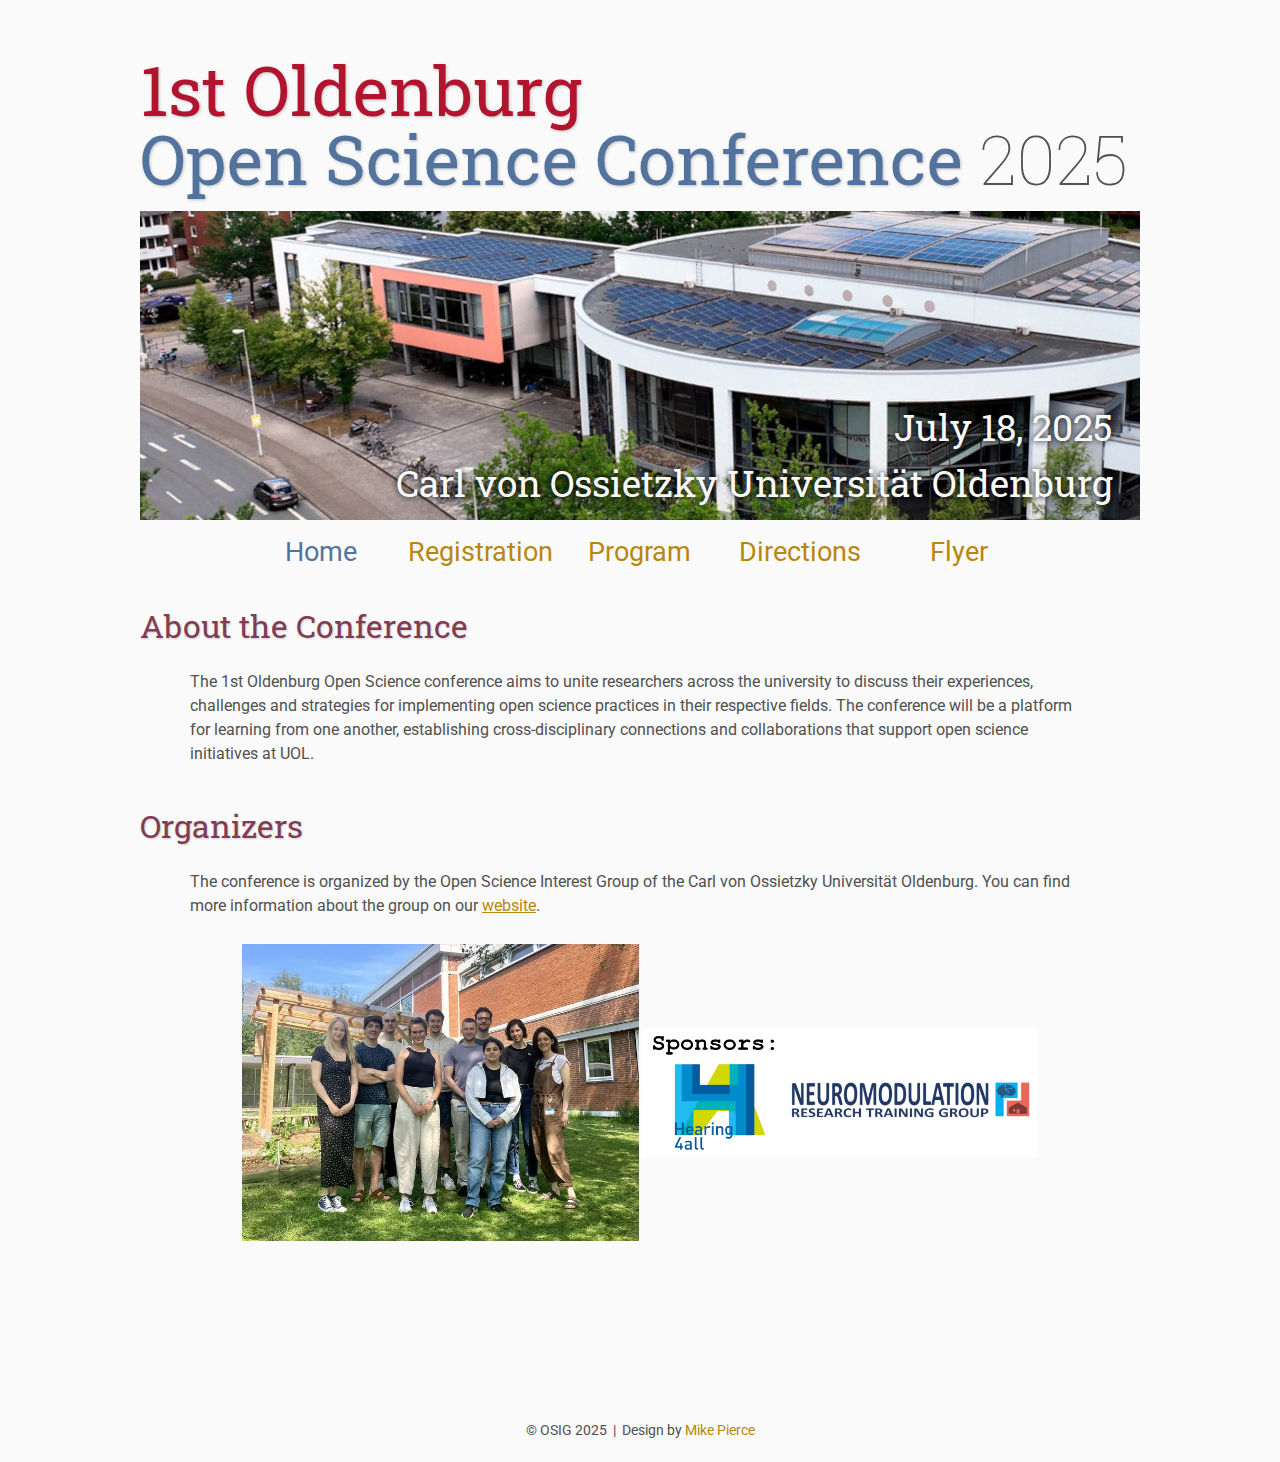
<file: index.html>
<!DOCTYPE html>
<html lang="de">
  
<head>
    <meta charset="UTF-8">
    <base href=".">
    <link rel="shortcut icon" type="image/png" href="assets/icon.png"/>
    <link rel="stylesheet" type="text/css" media="all" href="assets/main.css"/>
    <meta name="description" content="1st Oldenburg Open Science Conference">
    <meta name="resource-type" content="document">
    <meta name="distribution" content="global">
    <meta name="KeyWords" content="Conference">
    <title>1st Oldenburg Open Science Conference</title>
</head>

<body>

    <div class="banner">
        <img src="assets/banner.jpg" alt="Banner">
        <div class="top-left">
            <span class="title1">1st Oldenburg</span><span class="title2"><br>Open Science Conference</span> <span class="year">2025</span>
        </div>
        <div class="bottom-right">
            July 18, 2025 <br> Carl von Ossietzky Universität Oldenburg
        </div>
    </div>

    <table class="navigation">
        <tr>
            <td class="navigation">
                <a class="current" title="Conference Home Page" href=".">Home</a>
            </td>
            <td class="navigation">
                <a title="Register for the Conference" href="registration">Registration</a>
            </td>
            <td class="navigation">
                <a title="Conference Program" href="program">Program</a> 
            </td>
            <td class="navigation">
                <a title="Directions to the Conference" href="directions">Directions</a>
            </td>
            <td class="navigation">
                <a title="Conference Flyer" href="flyer">Flyer</a>
            </td>
        </tr>
    </table>


    <h2>About the Conference</h2>
    <p>
        The 1st Oldenburg Open Science conference aims to unite researchers across the university 
        to discuss their experiences, challenges and strategies for implementing open science practices 
        in their respective fields. The conference will be a platform for learning from one another, 
        establishing cross-disciplinary connections and collaborations that support open 
        science initiatives at UOL.
    </p>


    <h2>Organizers</h2>
    <p>
        The conference is organized by the Open Science Interest Group of the Carl von Ossietzky Universität Oldenburg.
        You can find more information about the group on our <a href="https://uol.de/psychologie/open-science/osig">website</a>.
    </p>
    
    <div class="organizers" style="text-align:center; margin:1em 0;">
    <table class="sponsors">
    <tr>
        <td class="sponsor">
            <a href="https://uol.de/psychologie/open-science/osig">
            <img src="assets/osig.jpg" alt="OSIG">
        </a>
        </td>
        <td class="sponsor">
        <a href="https://uol.de/neuromodulation">
            <img src="assets/sponsors.png" alt="Sponsors" style="width:100%;">
        </a>
        </td>
    </tr>
    </table>


    <footer>
        &copy; OSIG 2025
        &nbsp;|&nbsp; Design by <a href="https://github.com/mikepierce">Mike Pierce</a>
    </footer>

</body>
</html>
</file>
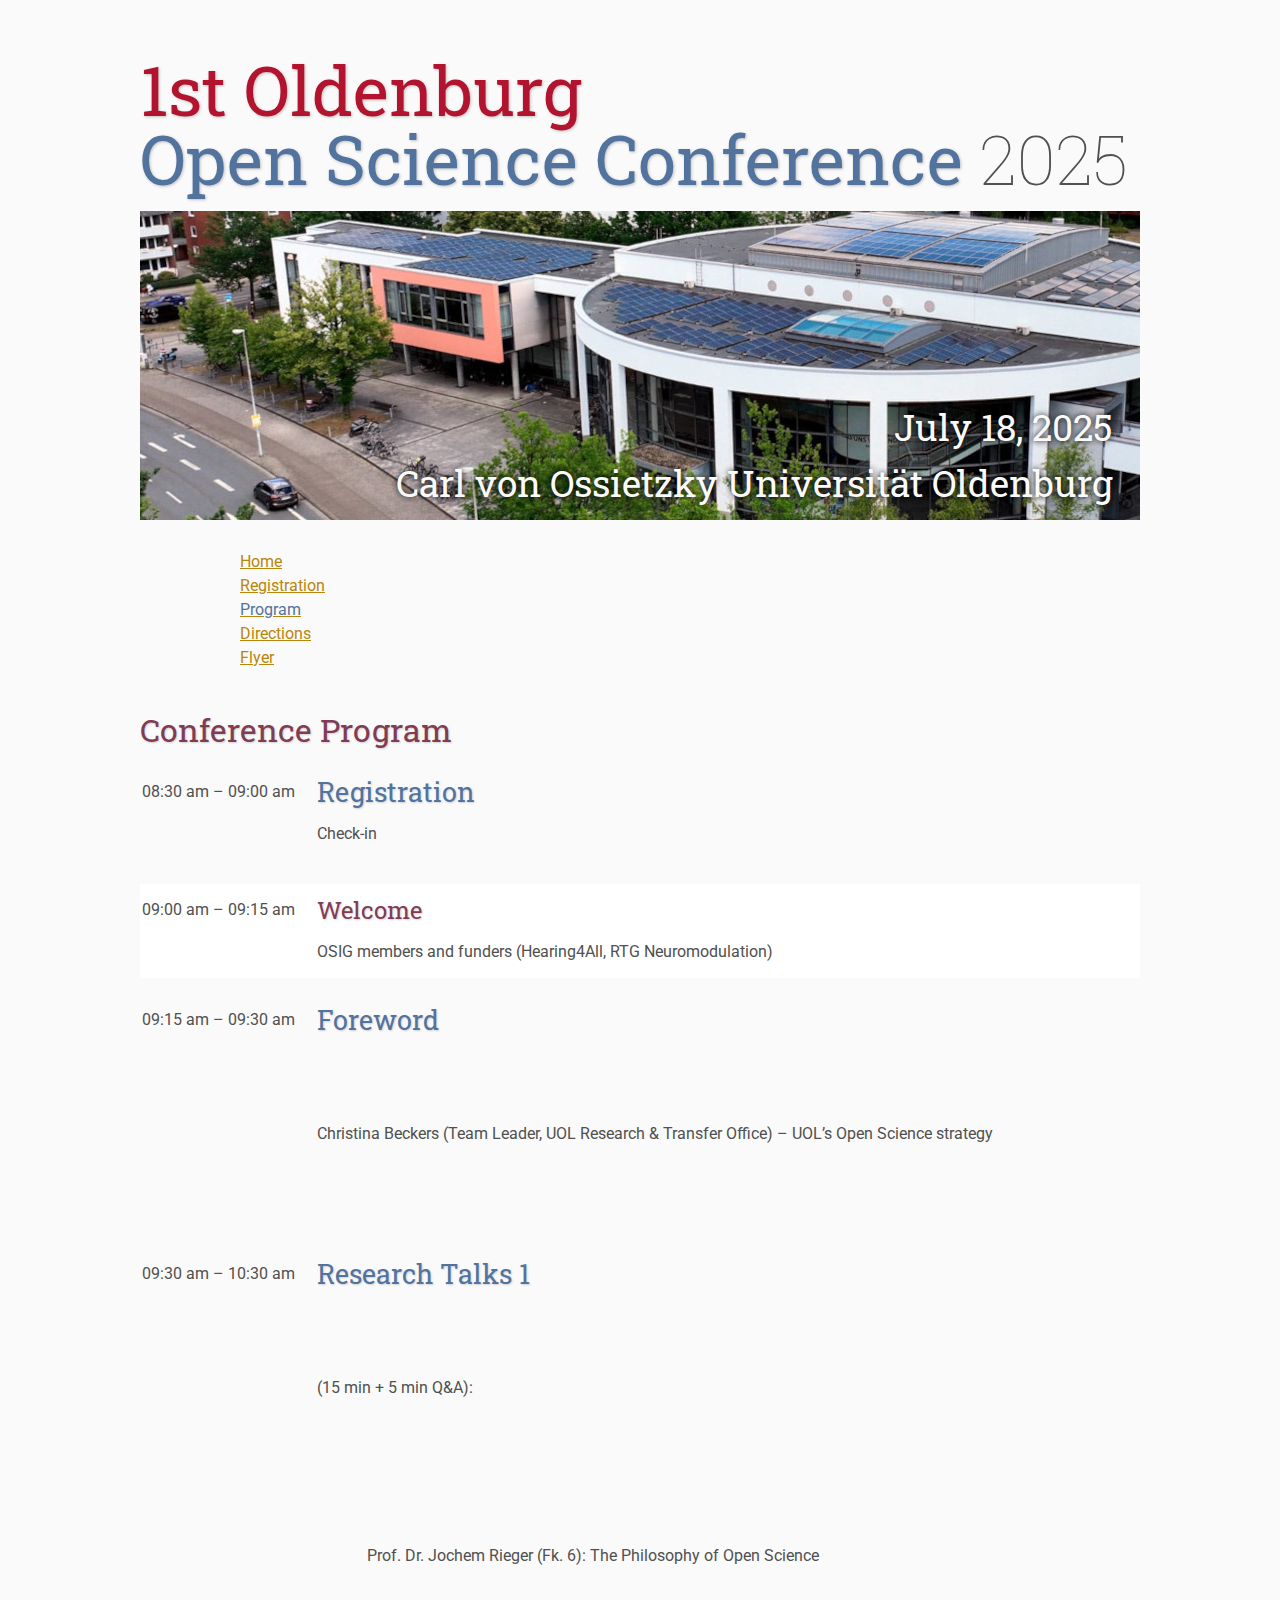
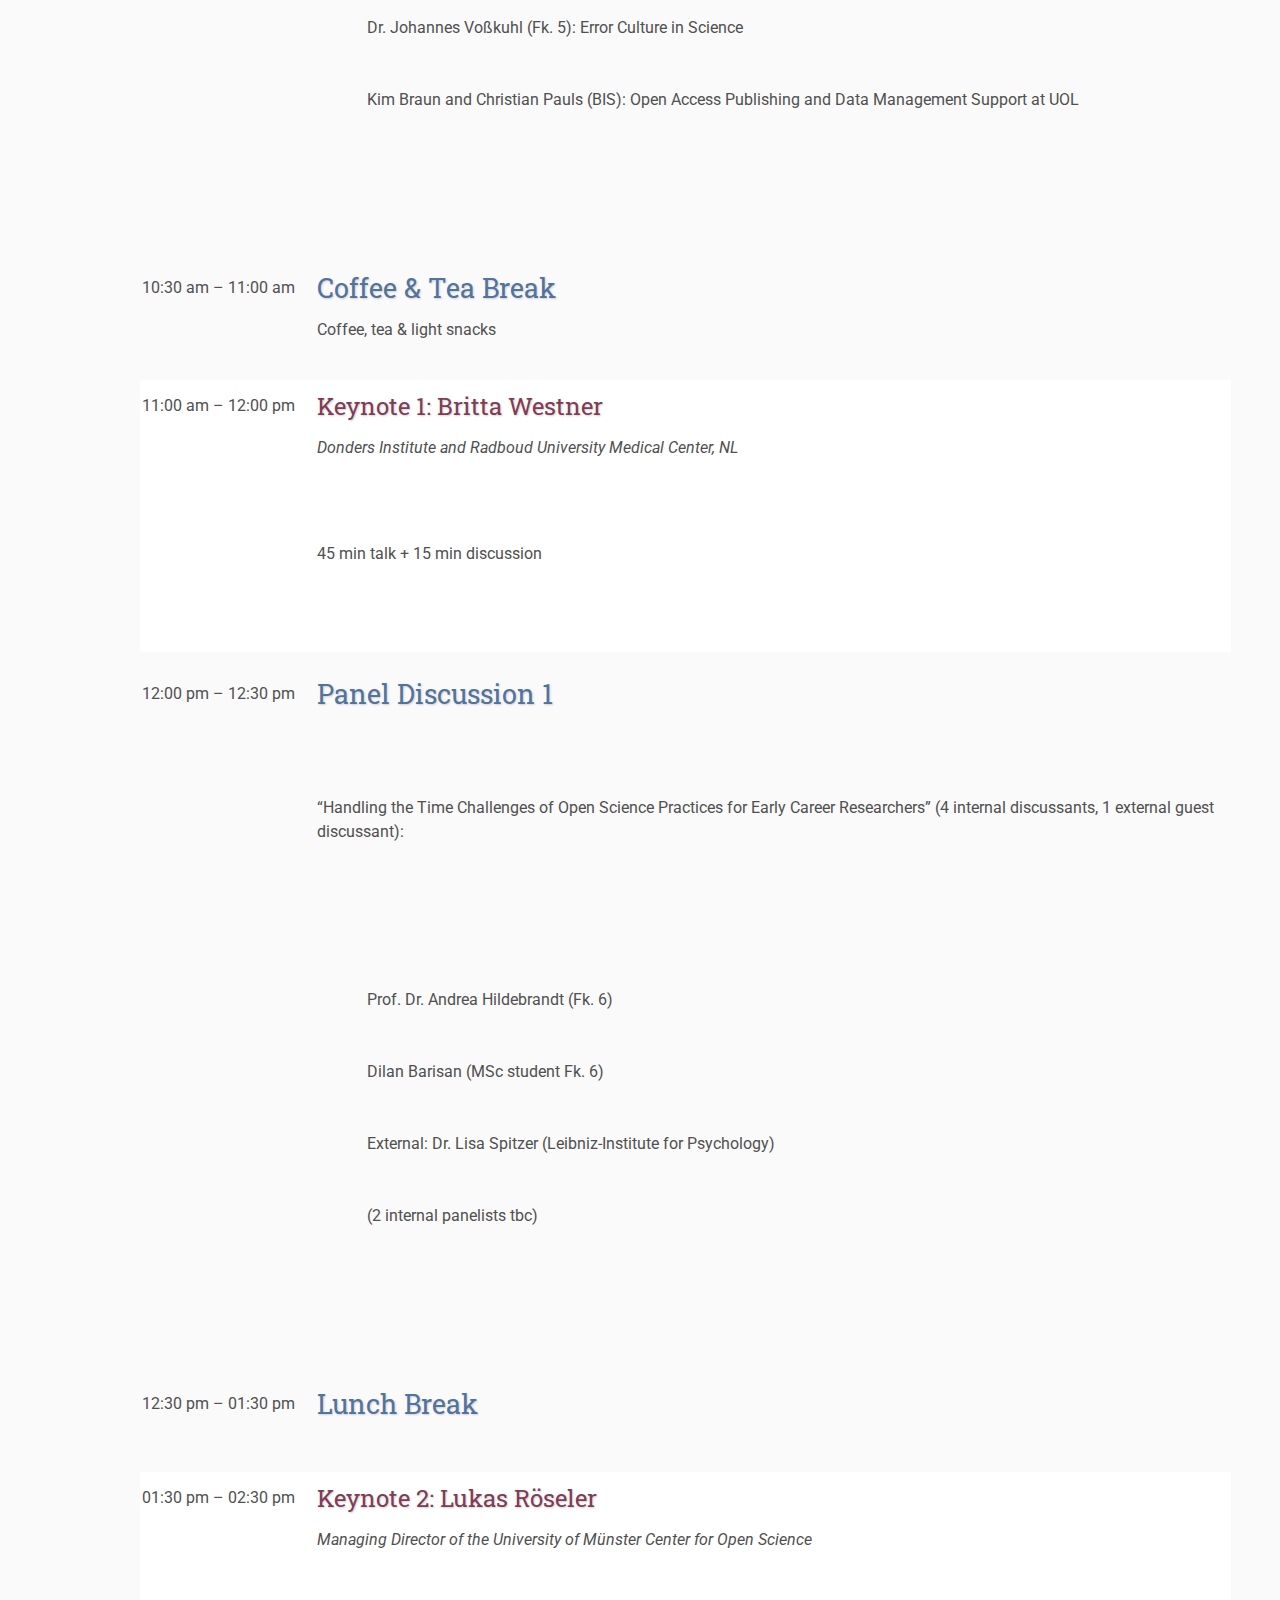
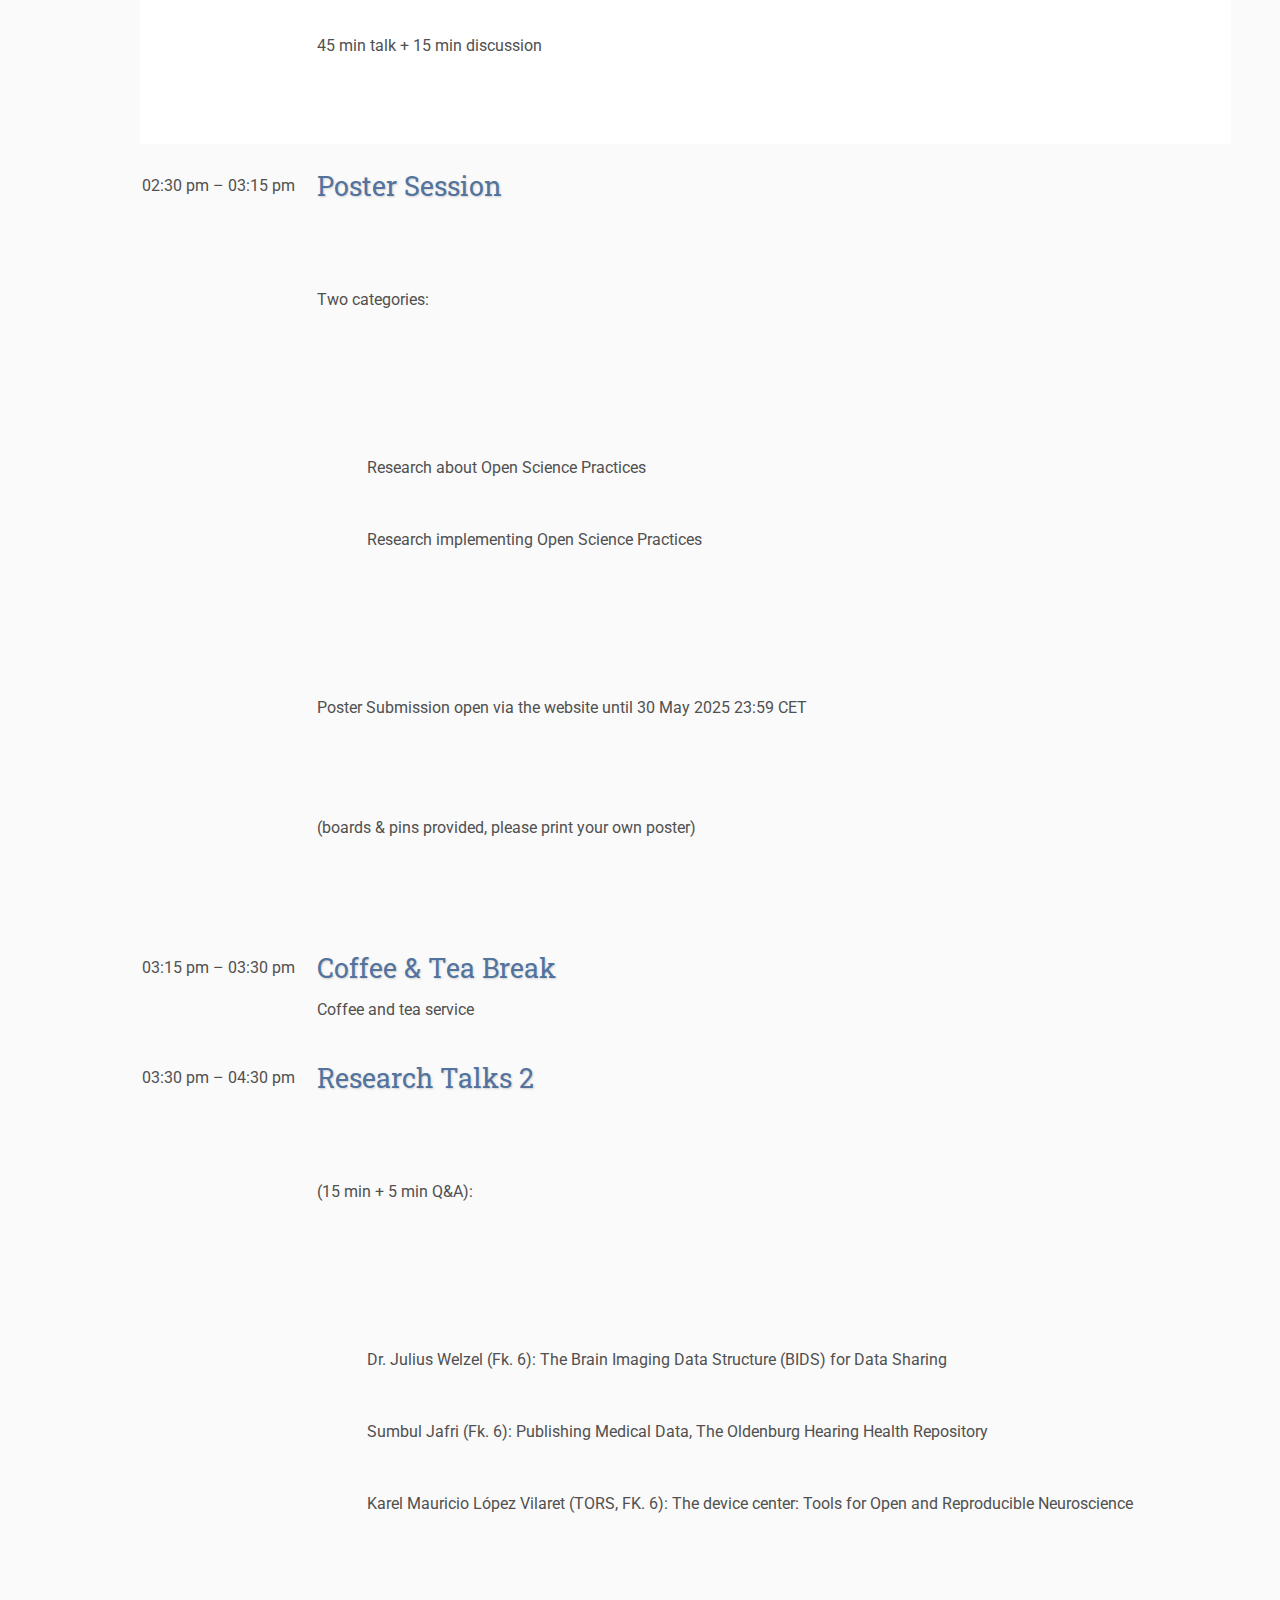
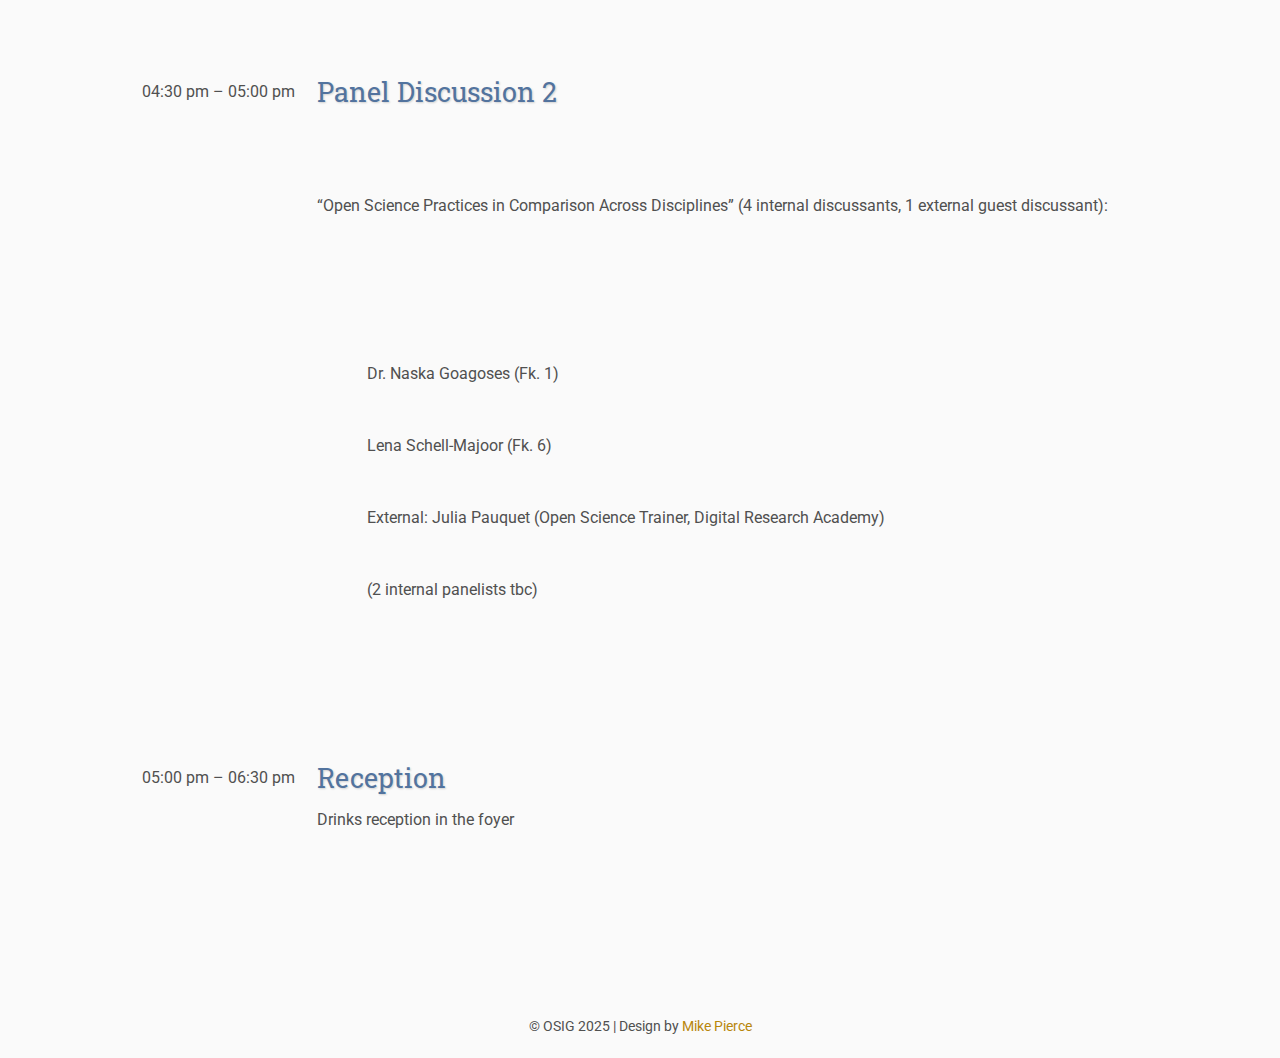
<file: program/index.html>
<!DOCTYPE html>
<html lang="en">
<head>
    <meta charset="UTF-8">
    <base href="..">
    <meta name="viewport" content="width=device-width, initial-scale=1.0">
    <link rel="shortcut icon" type="image/png" href="assets/icon.png"/>
    <link rel="stylesheet" type="text/css" media="all" href="assets/main.css"/>
    <style>
      /* Preserva saltos de línea en los resúmenes */
      .abstract {
        white-space: pre-wrap;
      }
    </style>
    <meta name="description" content="1st Oldenburg Open Science Conference">
    <meta name="resource-type" content="document">
    <meta name="distribution" content="global">
    <meta name="keywords" content="Conference, Open Science, University">
    <title>1st Oldenburg Open Science Conference</title>
</head>
<body>
  <header>
    <div class="banner">
      <img src="assets/banner.jpg" alt="Banner">
      <div class="top-left">
        <span class="title1">1st Oldenburg</span><span class="title2"><br>Open Science Conference</span>
        <span class="year">2025</span>
      </div>
      <div class="bottom-right">
        <time datetime="2025-07-18">July 18, 2025</time><br>
        Carl von Ossietzky Universität Oldenburg
      </div>
    </div>
    <nav>
      <ul class="navigation">
        <li><a title="Conference Home Page" href=".">Home</a></li>
        <li><a title="Register for the Conference" href="registration">Registration</a></li>
        <li><a class="current" title="Conference Program" href="program">Program</a></li>
        <li><a title="Directions to the Conference" href="directions">Directions</a></li>
        <li><a title="Conference Flyer" href="flyer">Flyer</a></li>
      </ul>
    </nav>
  </header>
  <main>
    <h2>Conference Program</h2>

    <table>
      <tr>
        <td class="date" rowspan="2">08:30 am – 09:00 am</td>
        <td class="title-special">Registration</td>
      </tr>
      <tr>
        <td class="abstract">Check‑in</td>
      </tr>
    </table>

    <table class="plenary">
      <tr>
        <td class="date" rowspan="2">09:00 am – 09:15 am</td>
        <td class="title">Welcome</td>
      </tr>
      <tr>
        <td class="abstract">OSIG members and funders (Hearing4All, RTG Neuromodulation)</td>
      </tr>
    </table>

    <table>
      <tr>
        <td class="date" rowspan="2">09:15 am – 09:30 am</td>
        <td class="title-special">Foreword</td>
      </tr>
      <tr>
        <td class="abstract">
          <p>Christina Beckers (Team Leader, UOL Research &amp; Transfer Office) – UOL’s Open Science strategy</p>
        </td>
      </tr>
    </table>

    <table>
      <tr>
        <td class="date" rowspan="2">09:30 am – 10:30 am</td>
        <td class="title-special">Research Talks 1</td>
      </tr>
      <tr>
        <td class="abstract">
          <p>(15 min + 5 min Q&amp;A):</p>
          <ul>
            <li>Prof. Dr. Jochem Rieger (Fk. 6): The Philosophy of Open Science</li>
            <li>Dr. Johannes Voßkuhl (Fk. 5): Error Culture in Science</li>
            <li>Kim Braun and Christian Pauls (BIS): Open Access Publishing and Data Management Support at UOL</li>
          </ul>
        </td>
      </tr>
    </table>

    <table>
      <tr>
        <td class="date" rowspan="2">10:30 am – 11:00 am</td>
        <td class="title-special">Coffee & Tea Break</td>
      </tr>
      <tr>
        <td class="abstract">Coffee, tea &amp; light snacks</td>
      </tr>
    </table>

    <table class="plenary">
      <tr>
        <td class="date" rowspan="3">11:00 am – 12:00 pm</td>
        <td class="title">Keynote 1: Britta Westner</td>
      </tr>
      <tr>
        <td class="speaker">Donders Institute and Radboud University Medical Center, NL</td>
      </tr>
      <tr>
        <td class="abstract">
          <p>45 min talk + 15 min discussion</p>
        </td>
      </tr>
    </table>

    <table>
      <tr>
        <td class="date" rowspan="2">12:00 pm – 12:30 pm</td>
        <td class="title-special">Panel Discussion 1</td>
      </tr>
      <tr>
        <td class="abstract">
          <p>“Handling the Time Challenges of Open Science Practices for Early Career Researchers” (4 internal discussants, 1 external guest discussant):</p>
          <ul>
            <li>Prof. Dr. Andrea Hildebrandt (Fk. 6)</li>
            <li>Dilan Barisan (MSc student Fk. 6)</li>
            <li>External: Dr. Lisa Spitzer (Leibniz-Institute for Psychology)</li>
            <li>(2 internal panelists tbc)</li>
          </ul>
        </td>
      </tr>
    </table>

    <table>
      <tr>
        <td class="date" rowspan="2">12:30 pm – 01:30 pm</td>
        <td class="title-special">Lunch Break</td>
      </tr>
      <tr>
        <td class="abstract"></td>
      </tr>
    </table>

    <table class="plenary">
      <tr>
        <td class="date" rowspan="3">01:30 pm – 02:30 pm</td>
        <td class="title">Keynote 2: Lukas Röseler</td>
      </tr>
      <tr>
        <td class="speaker">Managing Director of the University of Münster Center for Open Science</td>
      </tr>
      <tr>
        <td class="abstract">
          <p>45 min talk + 15 min discussion</p>
        </td>
      </tr>
    </table>

    <table>
      <tr>
        <td class="date" rowspan="2">02:30 pm – 03:15 pm</td>
        <td class="title-special">Poster Session</td>
      </tr>
      <tr>
        <td class="abstract">
          <p>Two categories:</p>
          <ul>
            <li>Research about Open Science Practices</li>
            <li>Research implementing Open Science Practices</li>
          </ul>
          <p>Poster Submission open via the website until <time datetime="2025-05-30">30 May 2025</time> 23:59 CET</p>
          <p>(boards &amp; pins provided, please print your own poster)</p>
        </td>
      </tr>
    </table>

    <table>
      <tr>
        <td class="date" rowspan="2">03:15 pm – 03:30 pm</td>
        <td class="title-special">Coffee & Tea Break</td>
      </tr>
      <tr>
        <td class="abstract">Coffee and tea service</td>
      </tr>
    </table>

    <table>
      <tr>
        <td class="date" rowspan="2">03:30 pm – 04:30 pm</td>
        <td class="title-special">Research Talks 2</td>
      </tr>
      <tr>
        <td class="abstract">
          <p>(15 min + 5 min Q&A):</p>
          <ul>
            <li>Dr. Julius Welzel (Fk. 6): The Brain Imaging Data Structure (BIDS) for Data Sharing</li>
            <li>Sumbul Jafri (Fk. 6): Publishing Medical Data, The Oldenburg Hearing Health Repository</li>
            <li>Karel Mauricio López Vilaret (TORS, FK. 6): The device center: Tools for Open and Reproducible Neuroscience</li>
          </ul>
        </td>
      </tr>
    </table>

    <table>
      <tr>
        <td class="date" rowspan="2">04:30 pm – 05:00 pm</td>
        <td class="title-special">Panel Discussion 2</td>
      </tr>
      <tr>
        <td class="abstract">
          <p>“Open Science Practices in Comparison Across Disciplines” (4 internal discussants, 1 external guest discussant):</p>
          <ul>
            <li>Dr. Naska Goagoses (Fk. 1)</li>
            <li>Lena Schell-Majoor (Fk. 6)</li>
            <li>External: Julia Pauquet (Open Science Trainer, Digital Research Academy)</li>
            <li>(2 internal panelists tbc)</li>
          </ul>
        </td>
      </tr>
    </table>

    <table>
      <tr>
        <td class="date" rowspan="2">05:00 pm – 06:30 pm</td>
        <td class="title-special">Reception</td>
      </tr>
      <tr>
        <td class="abstract">Drinks reception in the foyer</td>
      </tr>
    </table>

  </main>
  <footer>
    &copy; OSIG 2025 | Design by <a href="https://github.com/mikepierce">Mike Pierce</a>
  </footer>
</body>
</html>
</file>
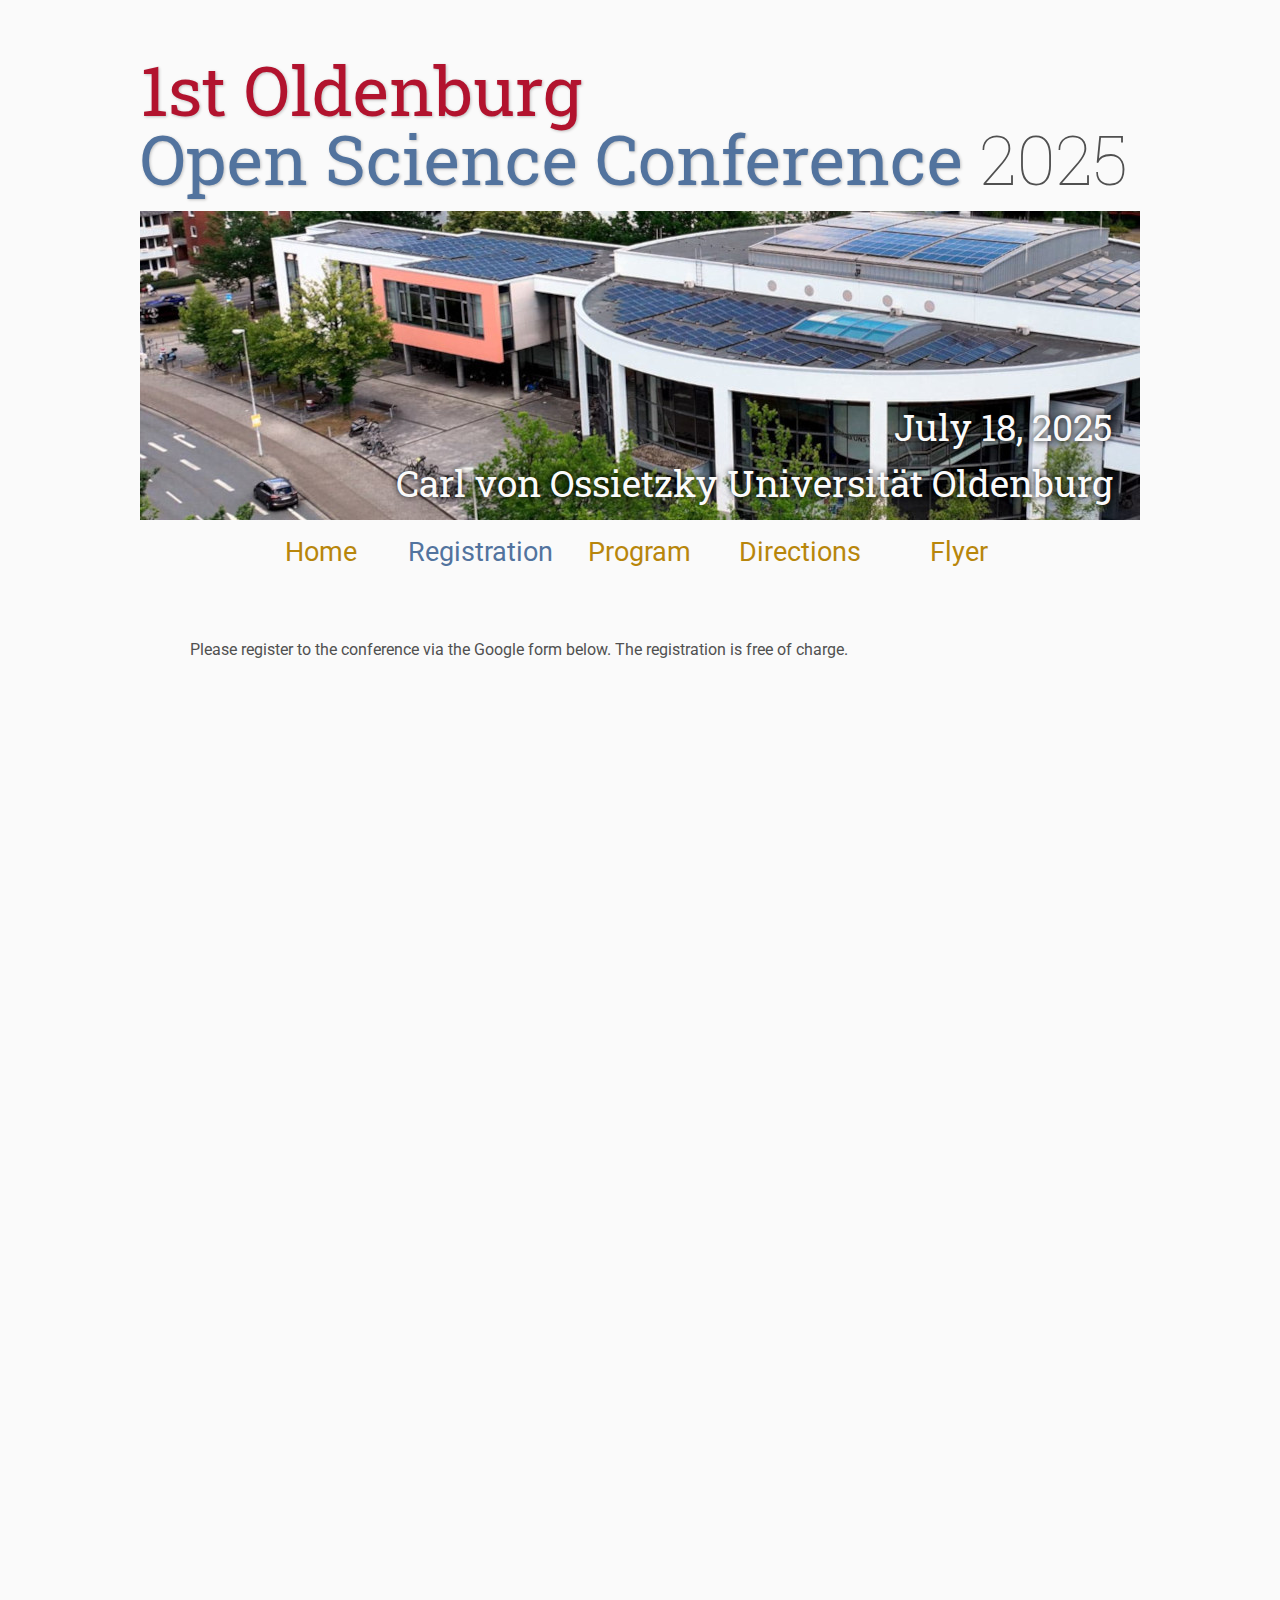
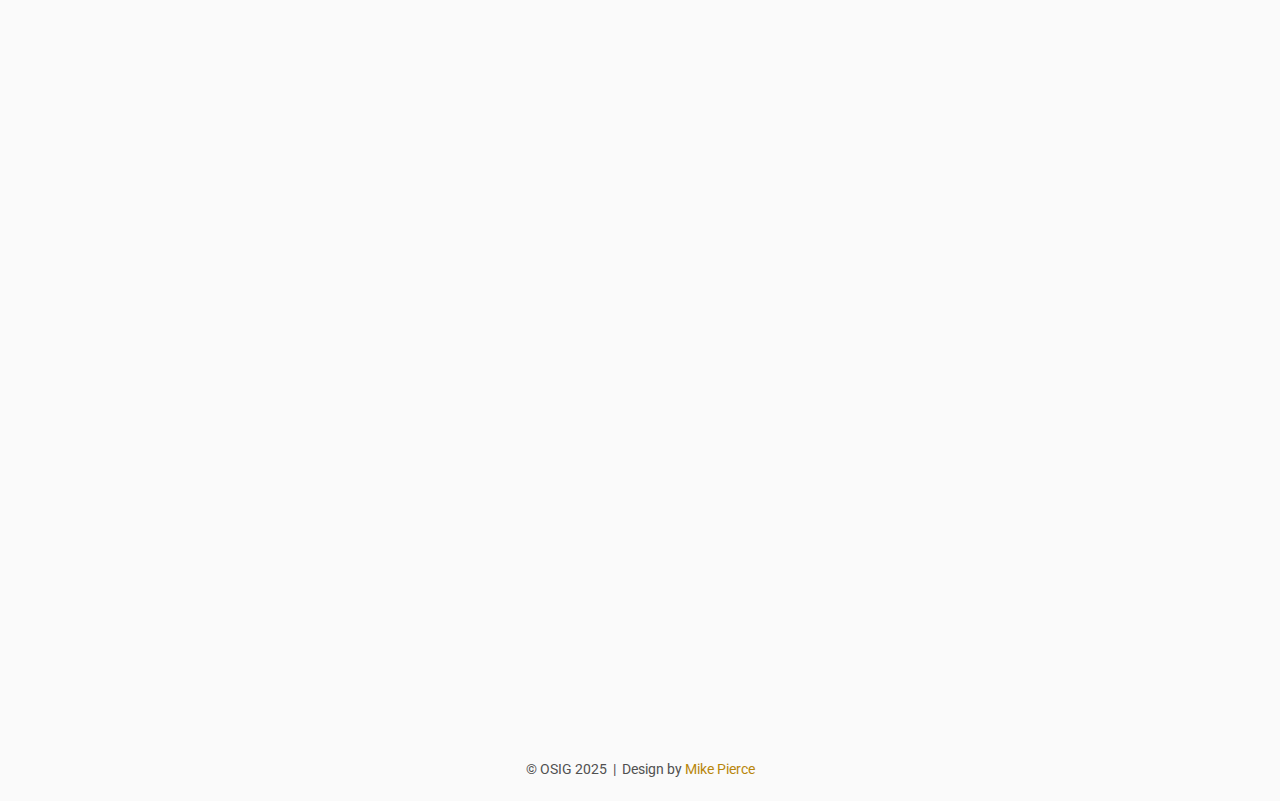
<file: registration/index.html>
<!DOCTYPE html>
<html lang="de">
  
<head>
    <meta charset="UTF-8">
    <base href="..">
    <link rel="shortcut icon" type="image/png" href="assets/icon.png"/>
    <link rel="stylesheet" type="text/css" media="all" href="assets/main.css"/>
    <meta name="description" content="1st Oldenburg Open Science Conference">
    <meta name="resource-type" content="document">
    <meta name="distribution" content="global">
    <meta name="KeyWords" content="Conference">
    <title>1st Oldenburg Open Science Conference</title>
</head>

<body>

    <div class="banner">
        <img src="assets/banner.jpg" alt="Banner">
        <div class="top-left">
            <span class="title1">1st Oldenburg</span><span class="title2"><br>Open Science Conference</span> <span class="year">2025</span>
        </div>
        <div class="bottom-right">
            July 18, 2025 <br> Carl von Ossietzky Universität Oldenburg
        </div>
    </div>

    <table class="navigation">
        <tr>
            <td class="navigation">
                <a title="Conference Home Page" href=".">Home</a>
            </td>
            <td class="navigation">
                <a class="current" title="Register for the Conference" href="registration">Registration</a>
            </td>
            <td class="navigation">
                <a title="Conference Program" href="program">Program</a> 
            </td>
            <td class="navigation">
                <a title="Directions to the Conference" href="directions">Directions</a>
            </td>
            <td class="navigation">
                <a title="Conference Flyer" href="flyer">Flyer</a>
            </td>
        </tr>
    </table>

    <br>

    <p>
        Please register to the conference via the Google form below. The registration is free of charge.
    </p>

    <iframe
        src="https://docs.google.com/forms/d/e/1FAIpQLSfQnktD092ID56YHAGU1YOHPkUUVs3vtvNmsDzU28MMIr__9g/viewform?embedded=true"
        width="700"
        height="1503"
        frameborder="0"
        marginheight="0"
        marginwidth="0"
        style="display:block; margin:0 auto;"
        >
    </iframe>

    <footer>
        &copy; OSIG 2025
        &nbsp;|&nbsp; Design by <a href="https://github.com/mikepierce">Mike Pierce</a>
    </footer>

</body>
</html>
</file>
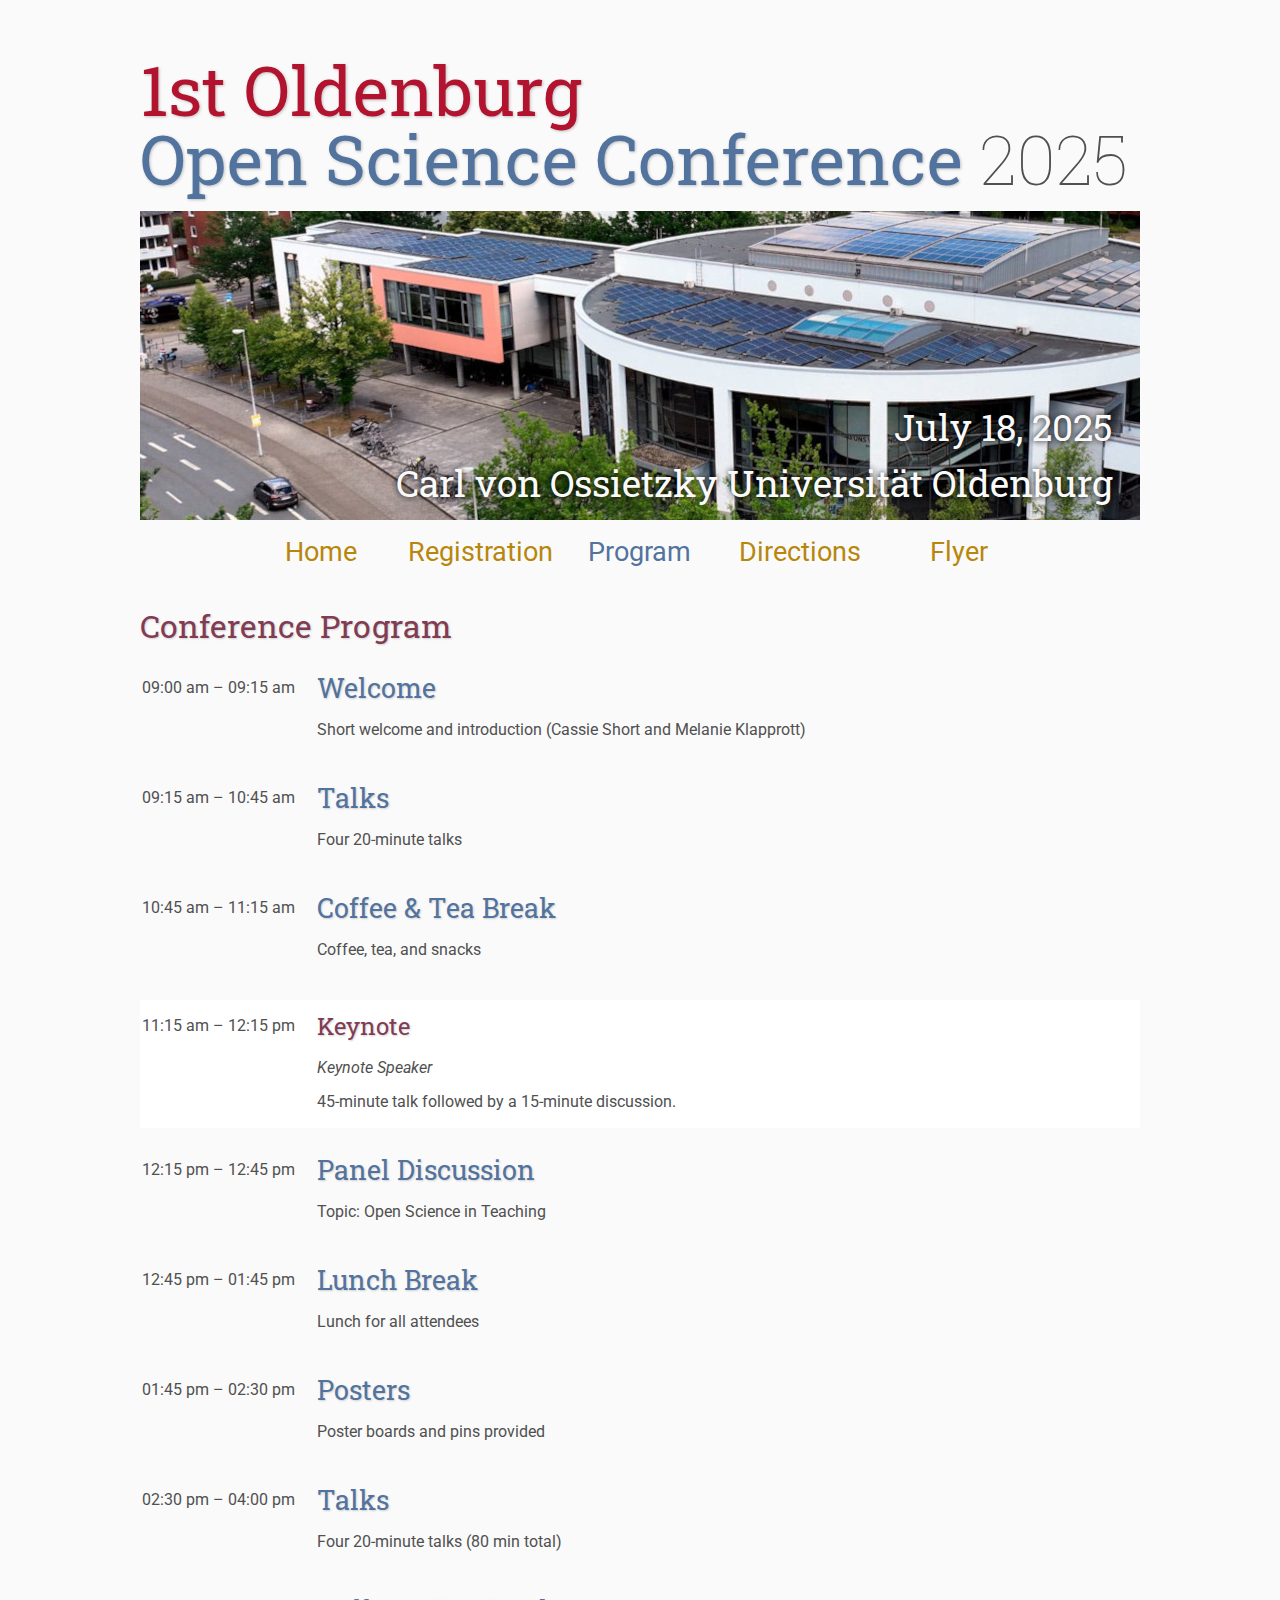
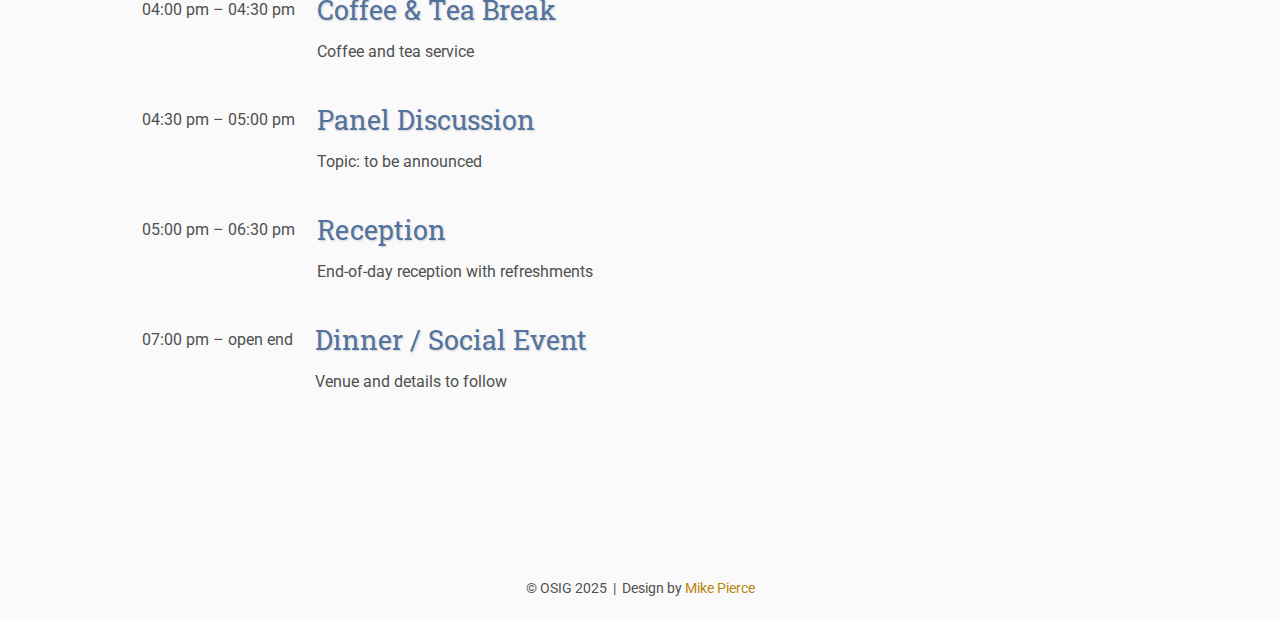
<file: tabs/program.html>
<!DOCTYPE html>
<html lang="de">
  
<head>
    <meta charset="UTF-8">
    <base href=".">
    <link rel="shortcut icon" type="image/png" href="/assets/icon.png"/>
    <link rel="stylesheet" type="text/css" media="all" href="/assets/main.css"/>
    <meta name="description" content="1st Oldenburg Open Science Conference">
    <meta name="resource-type" content="document">
    <meta name="distribution" content="global">
    <meta name="KeyWords" content="Conference">
    <title>1st Oldenburg Open Science Conference</title>
</head>

<body>

    <div class="banner">
        <img src="/assets/banner.jpg" alt="Banner">
        <div class="top-left">
            <span class="title1">1st Oldenburg</span><span class="title2"><br>Open Science Conference</span> <span class="year">2025</span>
        </div>
        <div class="bottom-right">
            July 18, 2025 <br> Carl von Ossietzky Universität Oldenburg
        </div>
    </div>

    <table class="navigation">
        <tr>
            <td class="navigation">
                <a title="Conference Home Page" href="/">Home</a>
            </td>
            <td class="navigation">
                <a title="Register for the Conference" href="/tabs/registration.html">Registration</a>
            </td>
            <td class="navigation">
                <a class="current" title="Conference Program" href="/tabs/program.html">Program</a> 
            </td>
            <td class="navigation">
                <a title="Directions to the Conference" href="/tabs/directions.html">Directions</a>
            </td>
            <td class="navigation">
                <a title="Conference Flyer" href="/tabs/flyer.html">Flyer</a>
            </td>
        </tr>
    </table>

    <h2>Conference Program</h2>

    <table>
    <tr>
        <td class="date" rowspan="2">09:00 am – 09:15 am</td>
        <td class="title-special">Welcome</td>
    </tr>
    <tr>
        <td class="abstract">
        Short welcome and introduction (Cassie Short and Melanie Klapprott)
        </td>
    </tr>
    </table>

    <table>
    <tr>
        <td class="date" rowspan="2">09:15 am – 10:45 am</td>
        <td class="title-special">Talks</td>
    </tr>
    <tr>
        <td class="abstract">
        Four 20‑minute talks
        </td>
    </tr>
    </table>

    <table>
    <tr>
        <td class="date" rowspan="2">10:45 am – 11:15 am</td>
        <td class="title-special">Coffee & Tea Break</td>
    </tr>
    <tr>
        <td class="abstract">Coffee, tea, and snacks</td>
    </tr>
    </table>

    <table class="plenary">
    <tr>
        <td class="date" rowspan="3">11:15 am – 12:15 pm</td>
        <td class="title">Keynote</td>
    </tr>
    <tr>
        <td class="speaker">Keynote Speaker</td>
    </tr>
    <tr>
        <td class="abstract">
        45‑minute talk followed by a 15‑minute discussion.
        </td>
    </tr>
    </table>

    <table>
    <tr>
        <td class="date" rowspan="2">12:15 pm – 12:45 pm</td>
        <td class="title-special">Panel Discussion</td>
    </tr>
    <tr>
        <td class="abstract">
        Topic: Open Science in Teaching
        </td>
    </tr>
    </table>

    <table>
    <tr>
        <td class="date" rowspan="2">12:45 pm – 01:45 pm</td>
        <td class="title-special">Lunch Break</td>
    </tr>
    <tr>
        <td class="abstract">Lunch for all attendees</td>
    </tr>
    </table>

    <table>
    <tr>
        <td class="date" rowspan="2">01:45 pm – 02:30 pm</td>
        <td class="title-special">Posters</td>
    </tr>
    <tr>
        <td class="abstract">Poster boards and pins provided</td>
    </tr>
    </table>

    <table>
    <tr>
        <td class="date" rowspan="2">02:30 pm – 04:00 pm</td>
        <td class="title-special">Talks</td>
    </tr>
    <tr>
        <td class="abstract">
        Four 20‑minute talks (80 min total)
        </td>
    </tr>
    </table>

    <table>
    <tr>
        <td class="date" rowspan="2">04:00 pm – 04:30 pm</td>
        <td class="title-special">Coffee & Tea Break</td>
    </tr>
    <tr>
        <td class="abstract">Coffee and tea service</td>
    </tr>
    </table>

    <table>
    <tr>
        <td class="date" rowspan="2">04:30 pm – 05:00 pm</td>
        <td class="title-special">Panel Discussion</td>
    </tr>
    <tr>
        <td class="abstract">Topic: to be announced</td>
    </tr>
    </table>

    <table>
    <tr>
        <td class="date" rowspan="2">05:00 pm – 06:30 pm</td>
        <td class="title-special">Reception</td>
    </tr>
    <tr>
        <td class="abstract">End‑of‑day reception with refreshments</td>
    </tr>
    </table>

    <table>
    <tr>
        <td class="date" rowspan="2">07:00 pm – open end</td>
        <td class="title-special">Dinner / Social Event</td>
    </tr>
    <tr>
        <td class="abstract">Venue and details to follow</td>
    </tr>
    </table>


    <footer>
        &copy; OSIG 2025
        &nbsp;|&nbsp; Design by <a href="https://github.com/mikepierce">Mike Pierce</a>
    </footer>

</body>
</html>
</file>
<file: assets/main.css>
/* main.css */

/* These are the colors and fonts used throughout the webpage.
 * I've listed them here so that a user may easily
 * do a search-and-replace for these to change the site theme.
 *   'Roboto',sans-serif; Font for the title text
 *   'Roboto-Slab',serif; Font for the body text 
 *   #fafafa; Background color of the site
 *   #505050; Foreground (text) color of the site
 *   #52739e; Navy, "Template" in the logo, current page in navigation, special titles in the Program
 *   #b2132e; Reddish, "Conference" in the logo, hover color for links
 *   #813c54; Heading color, titles in the Program
 *   #b8860b; Dark Goldenrod, color for links
 */

@import url('https://fonts.googleapis.com/css?family=Roboto%7CRoboto+Slab');

*{
    border:0;
    font:inherit;
    font-size:1em;
    margin:0;
    padding:0;
    vertical-align:baseline;
}

body{
    background-color: #fafafa;
    background-size: cover;
    background-attachment: fixed;
    color: #505050; 
    text-align:left;
    font-family:'Roboto',sans-serif;
    font-size:1em;
    line-height:1.5em;
    margin: 20px auto;
    width: 1000px;
}

a{color: #b8860b; text-decoration:none;}
a.current{color: #52739e;}
a.current:hover{color: #e82945;}
a:hover{color: #b2132e;}
a:active{color: #e82945;}
h1,h2,h3,h4{clear:left; color: #813c54; margin:1.5em 0em 1em 0em; font-family:'Roboto Slab',serif; text-shadow: 1px 1px 2px #d0d0d0;}
h1{font-size:2.67em;}
h2{font-size:2.00em;}
h3{font-size:1.67em;}
h4{font-size:1.33em;}
p{list-style:none; margin:24px auto 24px auto; padding:0px; width:900px; text-align:left;}
li a, p a {text-decoration:underline; text-decoration-color:#b8860b;}
ul{list-style:none; margin:24px auto 24px auto; padding:0px; width:800px; text-align:left;}
ul li{list-style:none; margin:0px auto 0px auto; padding:0px; text-align:left;}
i,em{font-style:italic;}
b,strong{font-weight:bold;}
sup{
    vertical-align: super;
    font-size: 0.8em;
    line-height: 0;
}
sub{
    vertical-align: sub;
    font-size: 0.8em;
    line-height: 0;
}
table{
    width: 1000px;
    margin: 12px auto 24px auto;
    float: center;
    /* UNCOMMENT THIS FOR DEBUGGING THE ALIGNMENT */
    /*border: 1px solid black;*/
}
th,td{
    text-align: left;
    /* UNCOMMENT THIS FOR DEBUGGING THE ALIGNMENT */
    /*border: 1px solid black;*/
}

/* Website Banner */
.banner {position: relative; font-family:'Roboto Slab',serif; padding-top: 100px}
.top-left {font-size:4.3em; line-height: 1; color: #505050; background: #fafafa; text-align: left; width: 1000px; height: 155px; position: absolute; padding: 36px 0 0 0; top: 0px;}
.bottom-right {font-size:2.33em; color: #fafafa; line-height: 1.5em; width: auto; height: 100px; padding: 0px 27px 27px 0px; text-align: right; position: absolute; bottom: 0px; right: 0px; text-shadow: 0px 0px 6px #000000;}

/* Conference Title Logo */
.title1{color: #b2132e; text-shadow: 1px 1px 3px #c0c0c0;} 
.title2{color: #52739e; text-shadow: 1px 1px 3px #c0c0c0;}
.year{color: #505050; font-weight: lighter;}

/* Navigation Links (Home, Registration, etc) */
table.navigation{width:800px;}
td.navigation{font-size:1.67em; white-space:nowrap; width:20%; text-align:center; vertical-align:middle; padding:0px 0px 0px 0px;}

/* Sponsor Images */
table.sponsors{width:800px;}
td.sponsor{white-space:nowrap; width:33%; text-align:center; vertical-align:middle; padding:0px 0px 0px 0px;}
td.sponsor img{width: 100%}

/* The Table on the Program Page */
td.room{padding: 4px 12px 4px 4px; width: 90%; vertical-align:bottom; font-size:1.67em; color: #52739e; height:32px;}
td.date{white-space:nowrap; width:130px; text-align:right; vertical-align:top; padding:4px 16px 0px 0px;}
td.title{padding: 4px 12px 4px 4px; width: 90%; vertical-align:top; font-size:1.5em; color: #813c54; height:32px; font-family:'Roboto Slab',serif; text-shadow: 1px 1px 2px #d0d0d0; }
td.title-special{padding: 4px 12px 4px 4px; width: 90%; vertical-align:top; font-size:1.67em; color: #52739e; height:32px; font-family:'Roboto Slab',serif; text-shadow: 1px 1px 2px #d0d0d0;}
td.speaker{padding: 4px 12px 4px 4px; font-style: italic; font-size:1em; max-height:999999px}
td.abstract{padding: 4px 12px 12px 4px; font-size:1em; max-height:999999px}
td.abstract img{display: block; margin: 4px auto 8px auto}
table.plenary{padding-top: 8px; background: #ffffff;}

/* Registration and Directions iframes and Images */
iframe.registration{display:block; margin:1em auto 2em auto; width:700px; height:1400px; border:none;}
iframe.directions{display:block; margin:1em auto 2em auto; width:800px; height:400px; border:none;}
img.center{display:block; width:67%; margin:1em auto 2em auto;}

/* Flyer Images */
table.flyers{width:800px;}
td.flyer{white-space:nowrap; width:50%; text-align:center; vertical-align:middle; padding:0px 0px 0px 0px;}
td.sponsor img{width: 100%}

footer{font-size:0.875em; margin-top:12em; text-align:center;}

/* My hacky way of making the site mobile-friendly */
@media only screen and (max-width: 1100px) {
    h2{font-size:3.00em;}
    p{font-size:1.5em; line-height:1.5em;}
    th,td,tr{font-size:1.5em; line-height:1.5em;}
    td.date{font-size:1em; padding-top:0.5em;}
    td.navigation{font-size:1.5em; padding:0px 20px 0px 20px;}
    table.footer{font-size:0.33em;}
}
</file>
